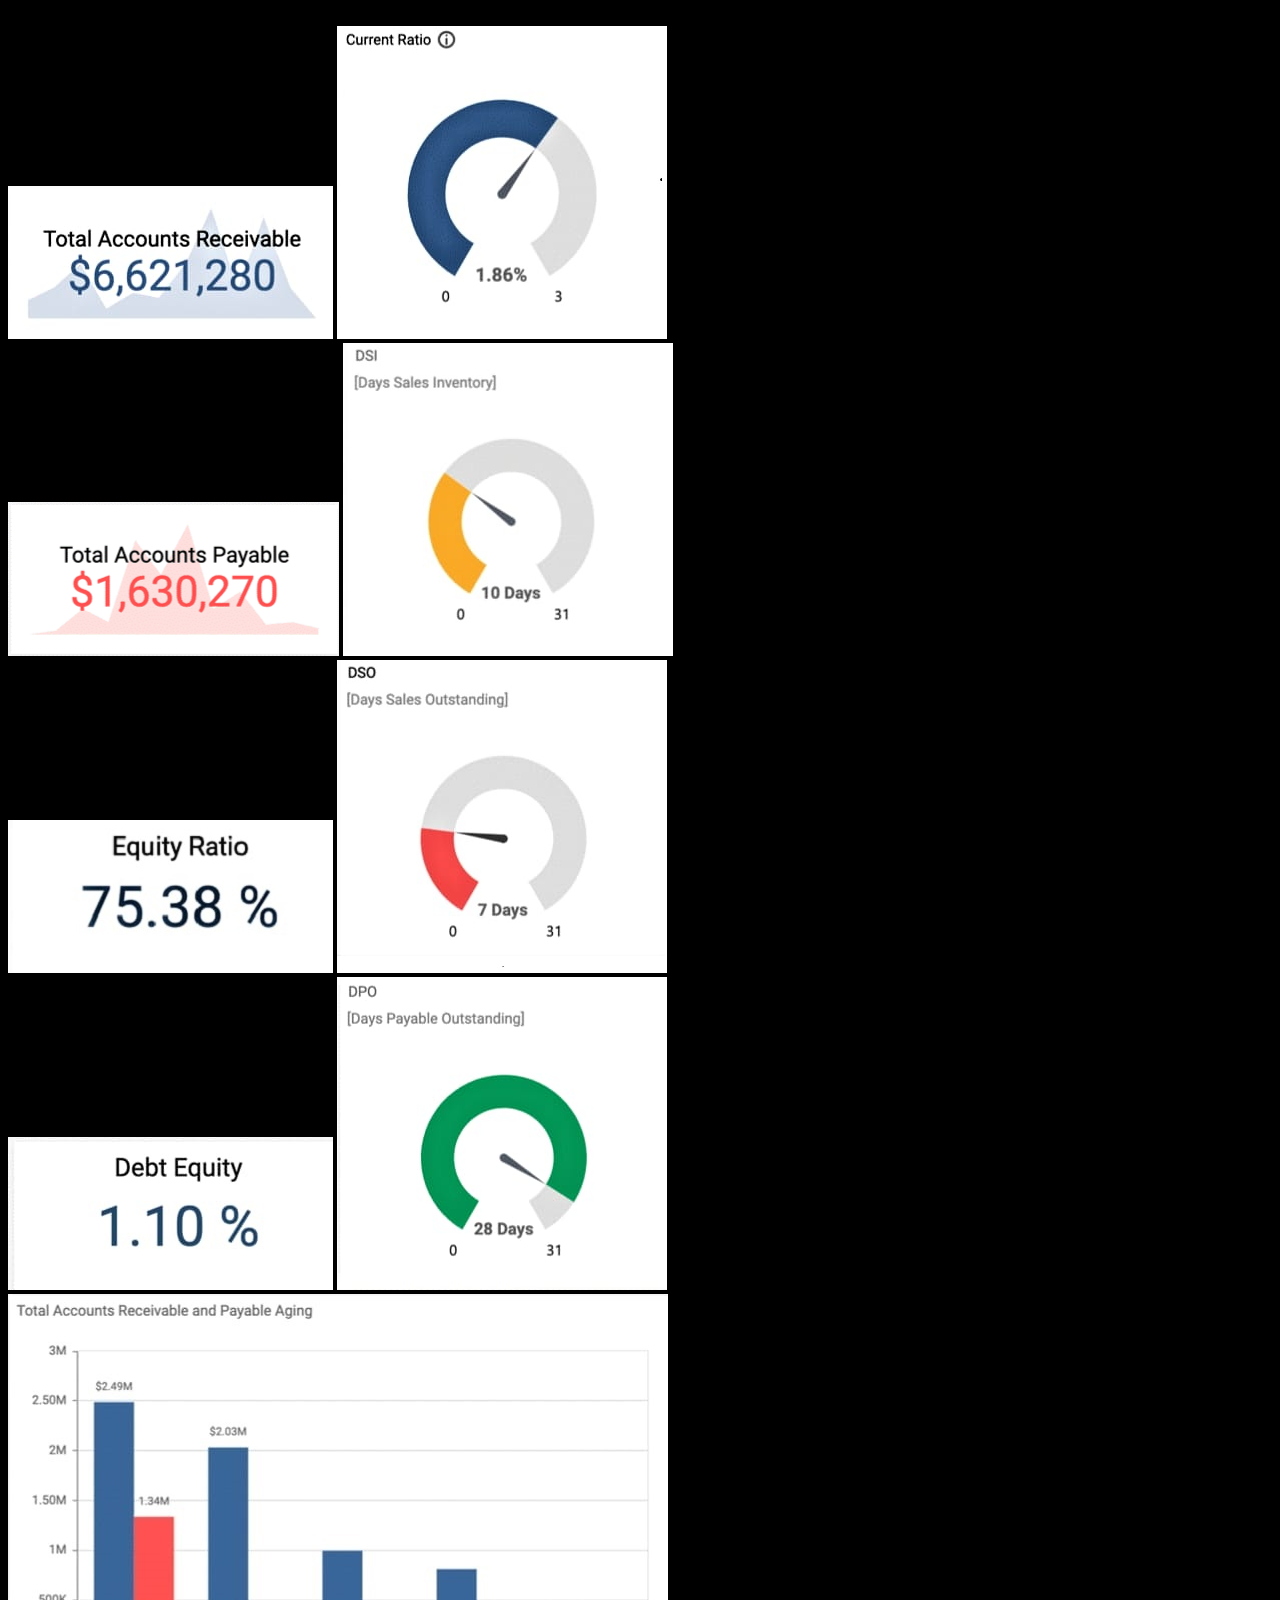
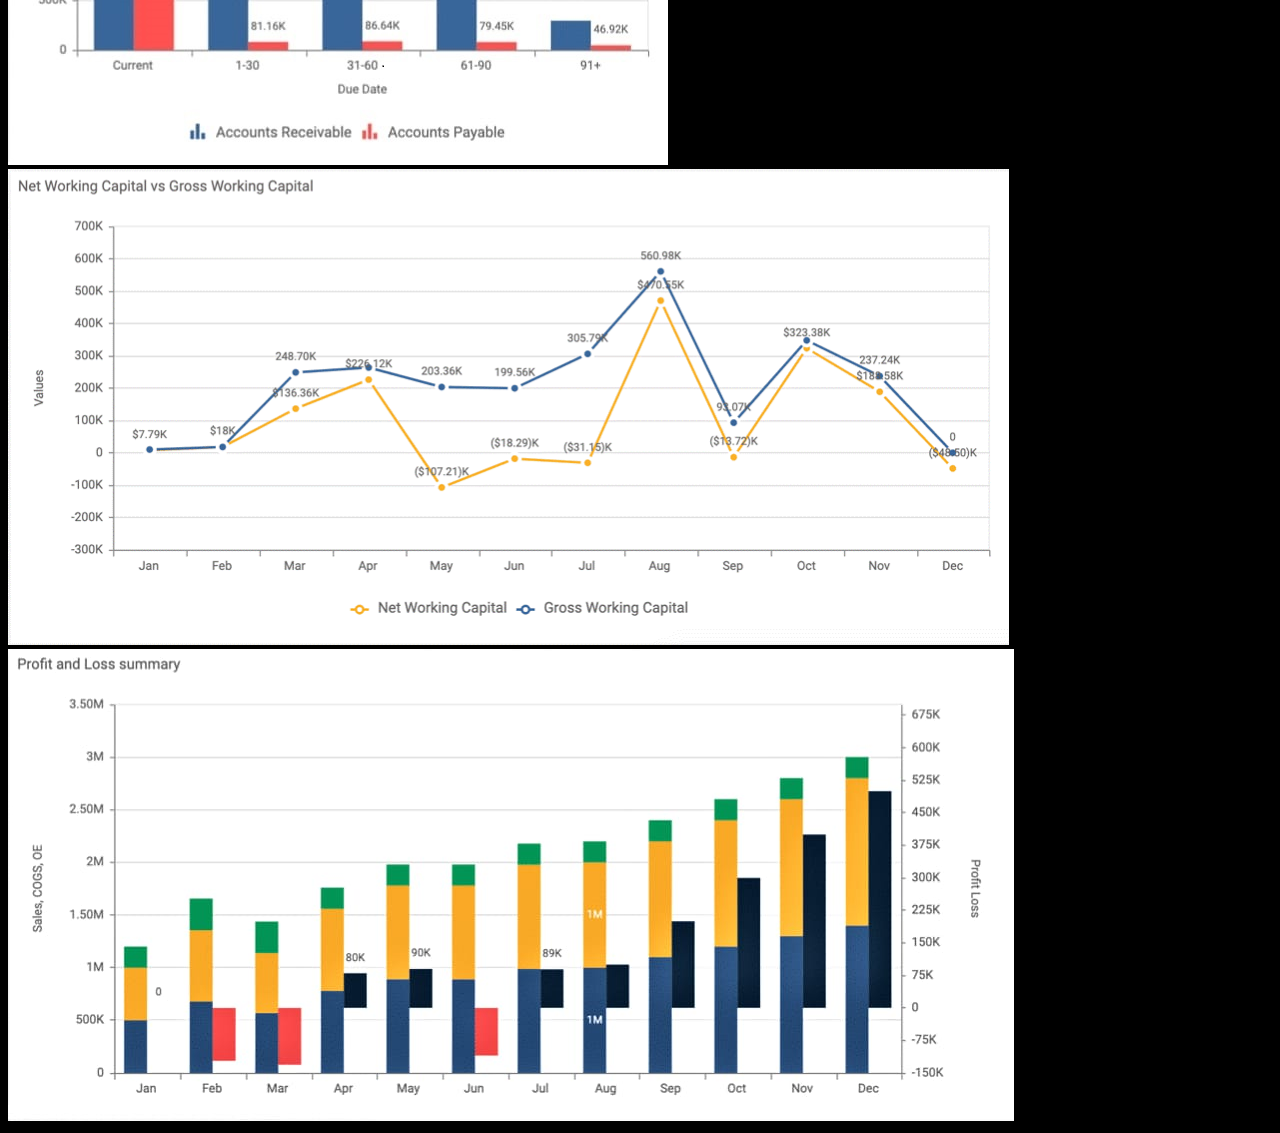
<file: 01_FrontendPage/index.htm>
<!doctype html>
<html lang="en">
  <head>
    <!-- Required meta tags -->
    <meta charset="utf-8">
    <meta name="viewport" content="width=device-width, initial-scale=1">
    <link href="styles.css" rel="stylesheet" />
    <!-- Bootstrap CSS -->
    <link href="https://cdn.jsdelivr.net/npm/bootstrap@5.0.0-beta3/dist/css/bootstrap.min.css" rel="stylesheet" integrity="sha384-eOJMYsd53ii+scO/bJGFsiCZc+5NDVN2yr8+0RDqr0Ql0h+rP48ckxlpbzKgwra6" crossorigin="anonymous">
    <title>Project 1</title>
  </head>

  <body>
    <!-- NavBar Starts -->
    <nav class="navbar navbar-expand-md bg-primary text-white">
      <div class="container-fluid">
        <span class="navbar-brand mb-0 h1">Financial Management</span>
      </div>
    </nav>
    <!-- Nav bar End-->
    
    <div class = "conatiner">
      <!-- 1st row -->
      <div class = "row g-0"> 
        <div class  = "col-lg-2 g-0">
            <img src="images\01.jpeg"  class="img-fluid border border-5"     >
            <img src="images\06.jpeg"  class="img-fluid border border-5"  >
        </div>

        <div class  = "col-lg-2 g-0 ">
          <img src="images\02.jpeg"  class="img-fluid border border-5"    >
          <img src="images\07.jpeg"  class="img-fluid border border-6 "   >
        </div>

        <div class  = "col-lg-2  g-0">
          <img src="images\03.jpeg"  class="img-fluid border border-5 "    >
          <img src="images\08.jpeg"  class="img-fluid border border-5 "    > 
        </div>

        <div class  = "col-lg-2 g-0 ">
          <img src="images\04.jpeg"  class="img-fluid border border-5  "   >
          <img src="images\09.jpeg" class="img-fluid border border-5 "    >
        </div>

        <div class  = "col-lg-4  g-0">
          <img src="images\05.jpeg" class="img-fluid border border-5 "    >
        </div>
      </div>

       <!-- 2nd row -->
      <div class = "row g-0" >

        <div class = "col-lg-6 g-0">
          <img src="images\10.jpeg" class="img-fluid border border-5 "   >
        </div>

        <div class = "col-lg-6 g-0">
          <img src="images\11.jpeg"  class="img-fluid border border-5 "  >
        </div>

      </div>

    </div>

  </body>
</html>
</file>
<file: 01_FrontendPage/styles.css>
body {
    background-color: black;
}
</file>
